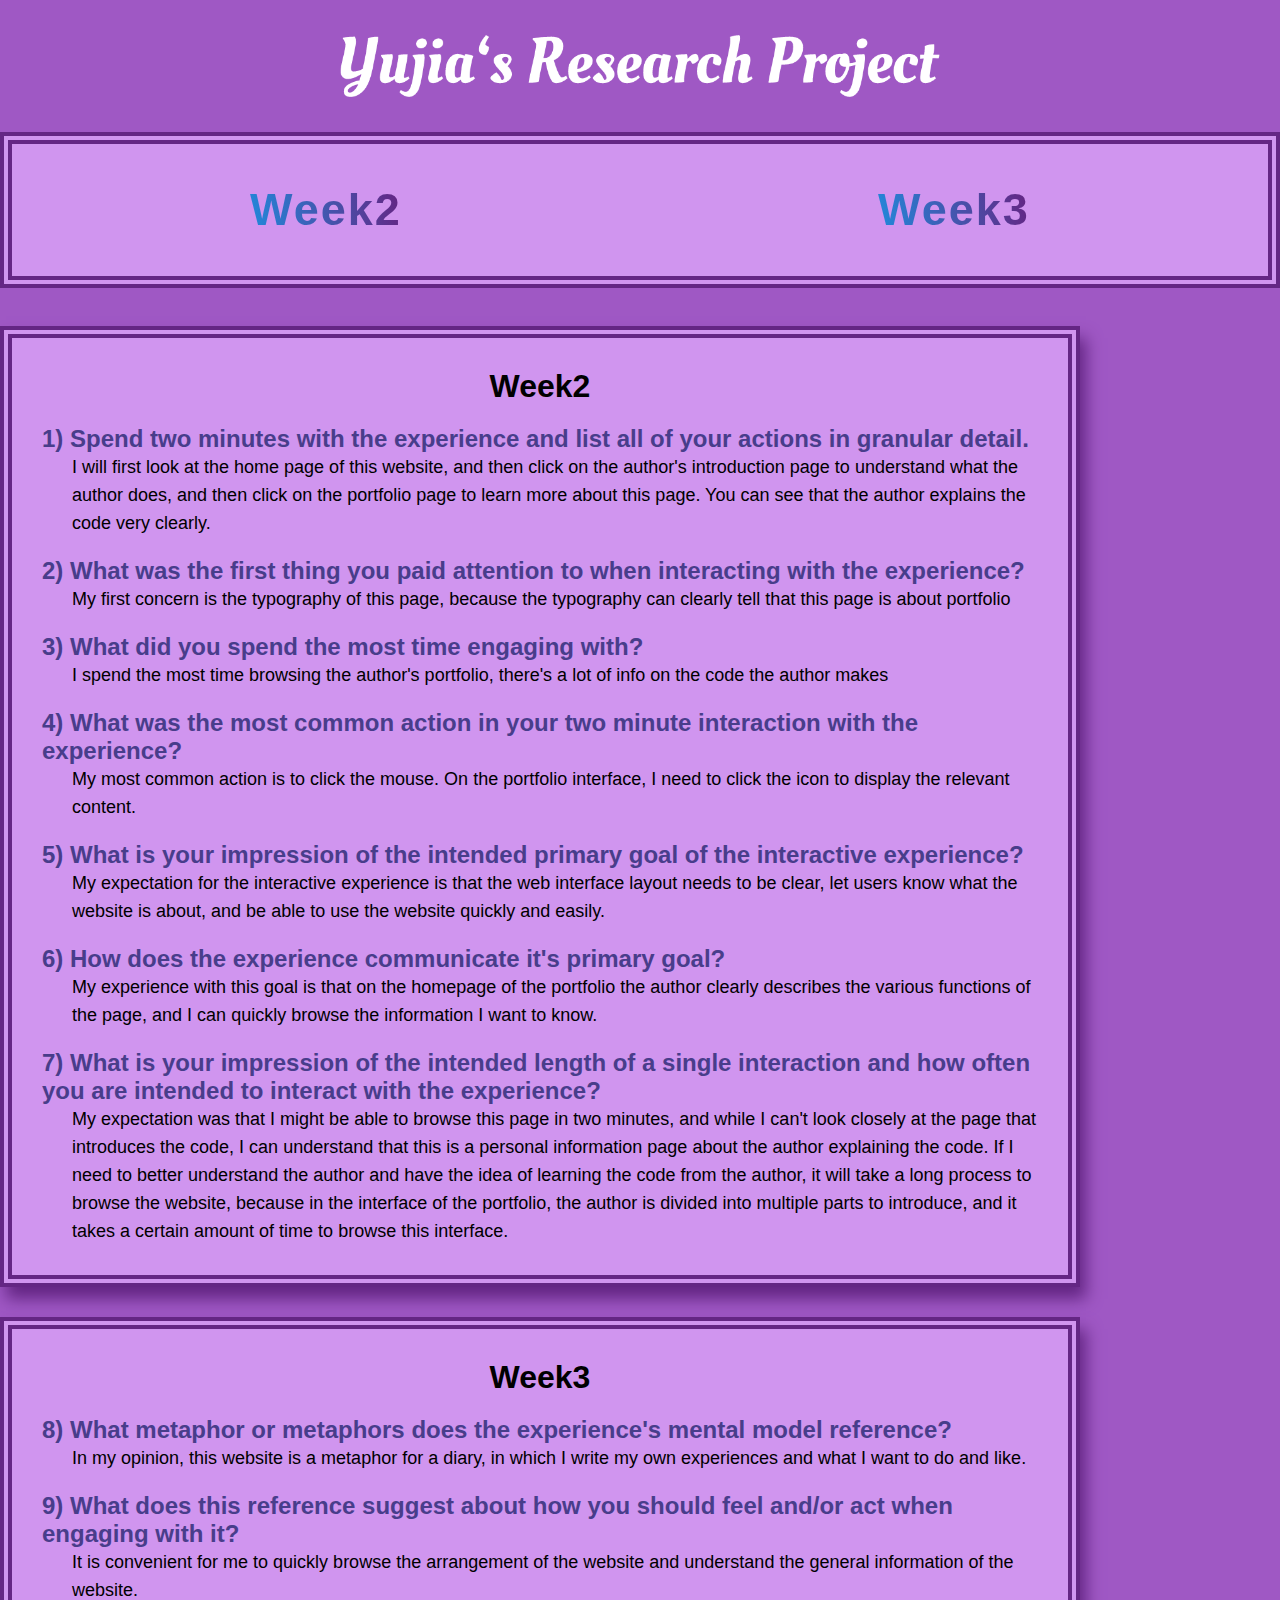
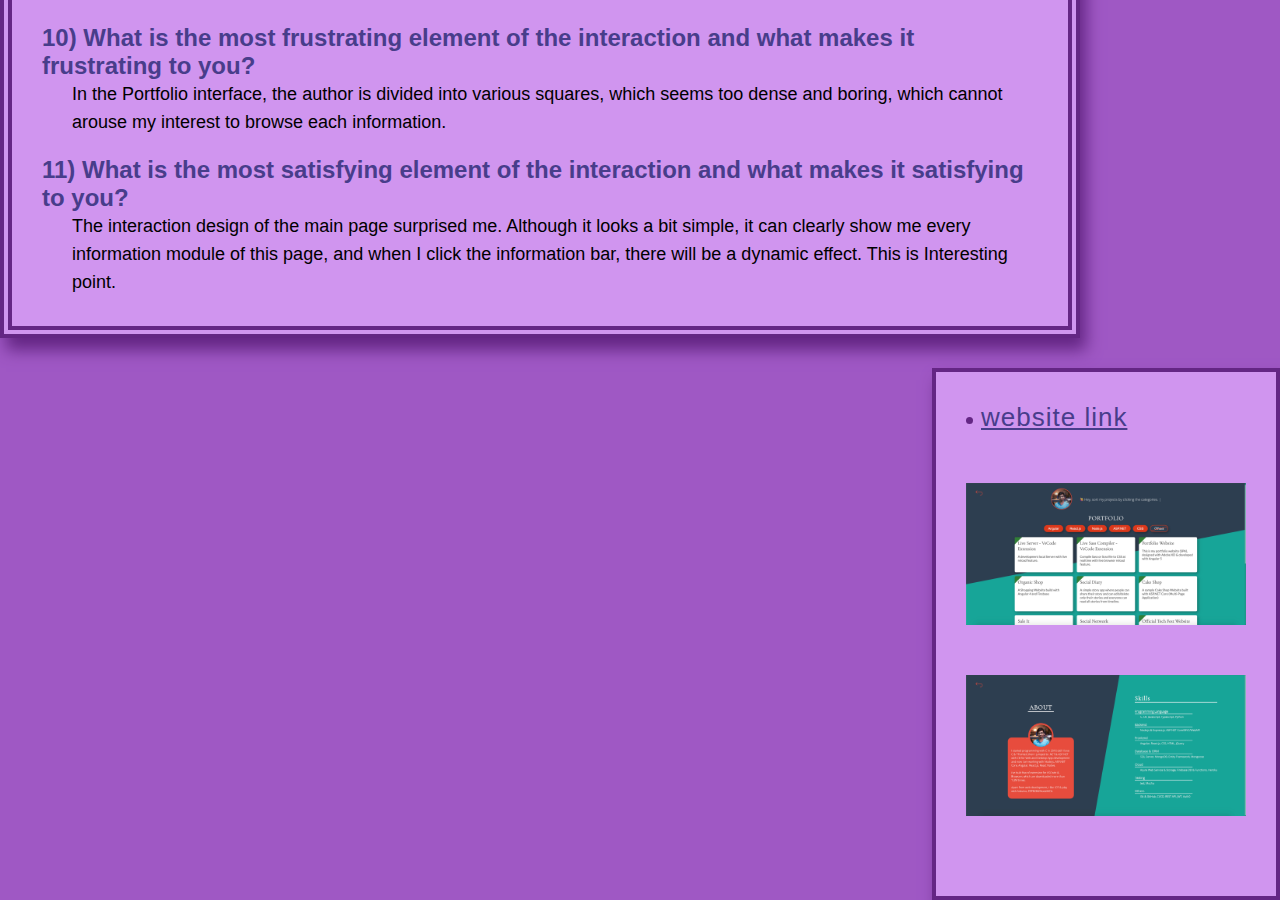
<file: Assignment1/index.html>
<!DOCTYPE html>
<html lang="en">
<head>
    <meta charset="UTF-8">
    <meta http-equiv="X-UA-Compatible" content="IE=edge">
    <meta name="viewport" content="width=device-width, initial-scale=1.0">
    <title>Assignment 1</title>
    <link rel="stylesheet" href="./css/index.css">
</head>
<body>
    <header>
        <!-- top headline -->
        <img src="./images/title.png" alt="title">
    </header>
    <!-- top navigation bar -->
    <div class="nav">
        <a href="#week2">Week2</a>
        <a href="#week3">Week3</a>
    </div>
    <div class="main">
        <!-- left part -->
        <div class="box_l">
            <div class="item" id="week2">
                <h1>Week2</h1>
                <h2>1) Spend two minutes with the experience and list all of your actions in granular detail.</h2>
                <p>I will first look at the home page of this website, and then click on the author's introduction page 
                    to understand what the author does, and then click on the portfolio page to learn more about this 
                    page. You can see that the author explains the code very clearly.
                </p>
                <h2>2) What was the first thing you paid attention to when interacting 
                    with the experience?</h2>
                <p>My first concern is the typography of this 
                    page, because the typography can clearly 
                    tell that this page is about portfolio</p>
                <h2>3) What did you spend the most time engaging with?</h2>
                <p>I spend the most time browsing the 
                    author's portfolio, there's a lot of info 
                    on the code the author makes</p>
                <h2>4) What was the most common action in your two minute 
                    interaction with the experience?</h2>
                <p>My most common action is to click the 
                    mouse. On the portfolio interface, I need 
                    to click the icon to display the relevant 
                    content.</p>
                <h2>5) What is your impression of the intended primary goal of the 
                    interactive experience?</h2>
                <p>
                    My expectation for the interactive experience is that the web interface layout needs to be clear, 
                    let users know what the website is about, and be able to use the website quickly and easily.
                </p>
                <h2>6) How does the experience communicate it's primary goal?</h2>
                <p>
                    My experience with this goal is that on the homepage of the portfolio 
                    the author clearly describes the various functions of the page, 
                    and I can quickly browse the information I want to know.
                </p>
                <h2>7) What is your impression of the intended length of a single 
                    interaction and how often you are intended to interact with the 
                    experience?</h2>
                <p>My expectation was that I might be able to browse this page in two minutes, 
                    and while I can't look closely at the page that introduces the code, 
                    I can understand that this is a personal information page about the author explaining the code. 
                    If I need to better understand the author and have the idea of ​​​​learning the code from the author,
                    it will take a long process to browse the website, 
                    because in the interface of the portfolio, 
                    the author is divided into multiple parts to introduce, 
                    and it takes a certain amount of time to browse this interface.</p>
            </div>
            <div class="item" id="week3">
                <h1>Week3</h1>
                <h2>8) What metaphor or metaphors does the experience's mental 
                    model reference?</h2>
                <p>
                    In my opinion, this website is a metaphor for a diary, 
                    in which I write my own experiences and what I want to do and like.
                </p>
                <h2>9) What does this reference suggest about how you should feel 
                    and/or act when engaging with it?</h2>
                <p>It is convenient for me to quickly browse the arrangement of the website and understand the general information of the website.</p>
                <h2>10) What is the most frustrating element of the interaction and what 
                    makes it frustrating to you?</h2>
                <p>In the Portfolio interface, the author is divided into various squares, 
                    which seems too dense and boring, which cannot arouse my interest to browse each information.</p>
                <h2>11) What is the most satisfying element of the interaction and what 
                    makes it satisfying to you?</h2>
                <p>
                    The interaction design of the main page surprised me. 
                    Although it looks a bit simple, it can clearly show me every information module of this page, 
                    and when I click the information bar, there will be a dynamic effect. This is Interesting point.</p>
            </div>
        </div>
        <!-- right part -->
        <div class="box_r">
            <!-- Website Link -->
            <a href="https://ritwickdey.github.io/#!/">website link</a>
            <!-- picture -->
            <img src="./images/pic.png" alt="Portfolio">
            <img src="./images/pic2.png" alt="Skills page">
        </div>
    </div>
</body>
</html>
</file>
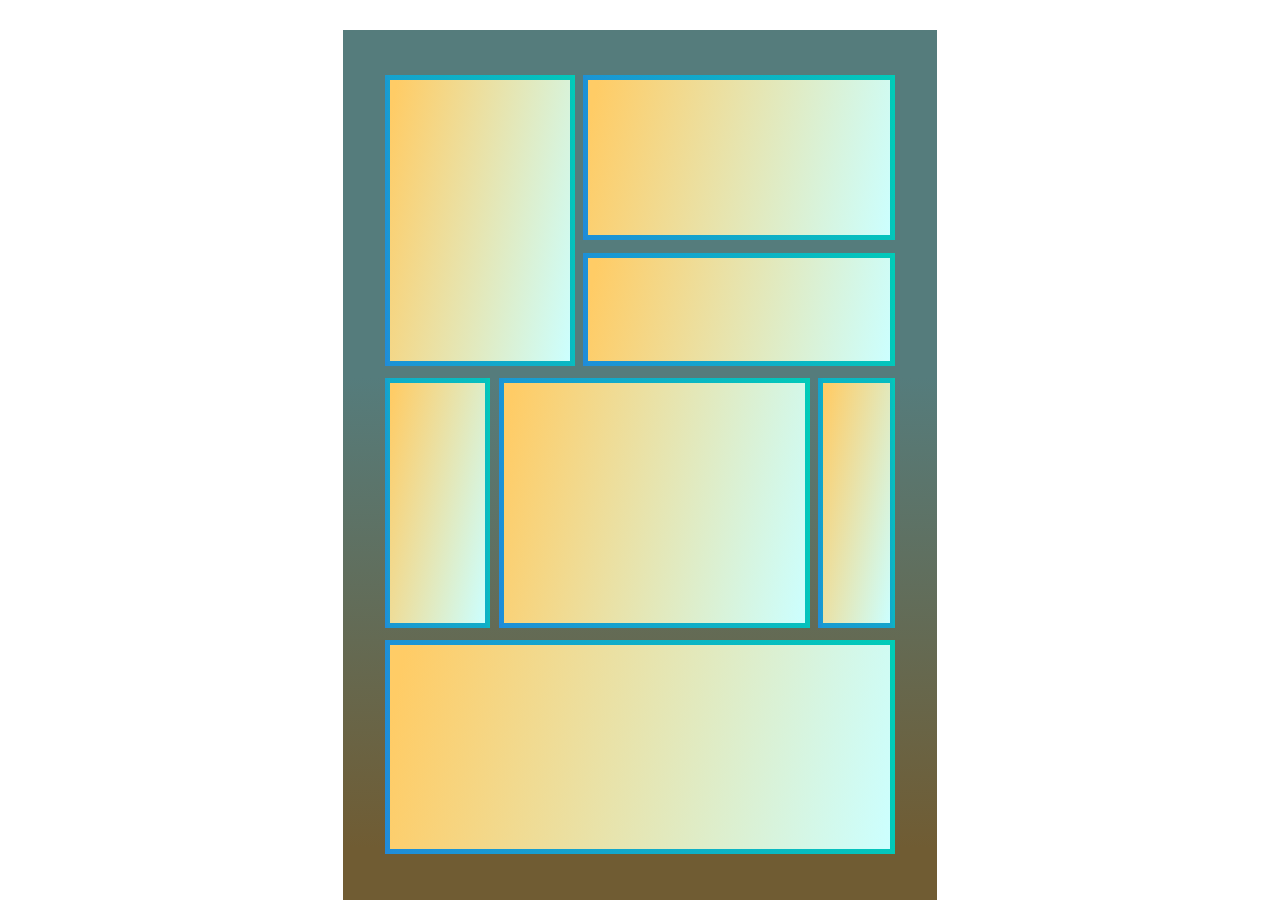
<file: Exercise1/index.html>
<!DOCTYPE html>
<html lang="en">
<head>
    <meta charset="UTF-8">
    <meta http-equiv="X-UA-Compatible" content="IE=edge">
    <meta name="viewport" content="width=device-width, initial-scale=1.0">
    <title>exercise 1</title>
    <link rel="stylesheet" href="./index.css">
</head>
<body>
    <div class="wbox">
        <div class="main">
            <div class="top">
                <div class="box_l"></div>
                <div class="box_r">
                    <div class="box_t"></div>
                    <div class="box_b"></div>
                </div>
            </div>
            <div class="mid">
                <div class="box_l"></div>
                <div class="box_m"></div>
                <div class="box_r"></div>
            </div>
            <div class="bot"></div>
        </div>
    </div>
</body>
</html>
</file>
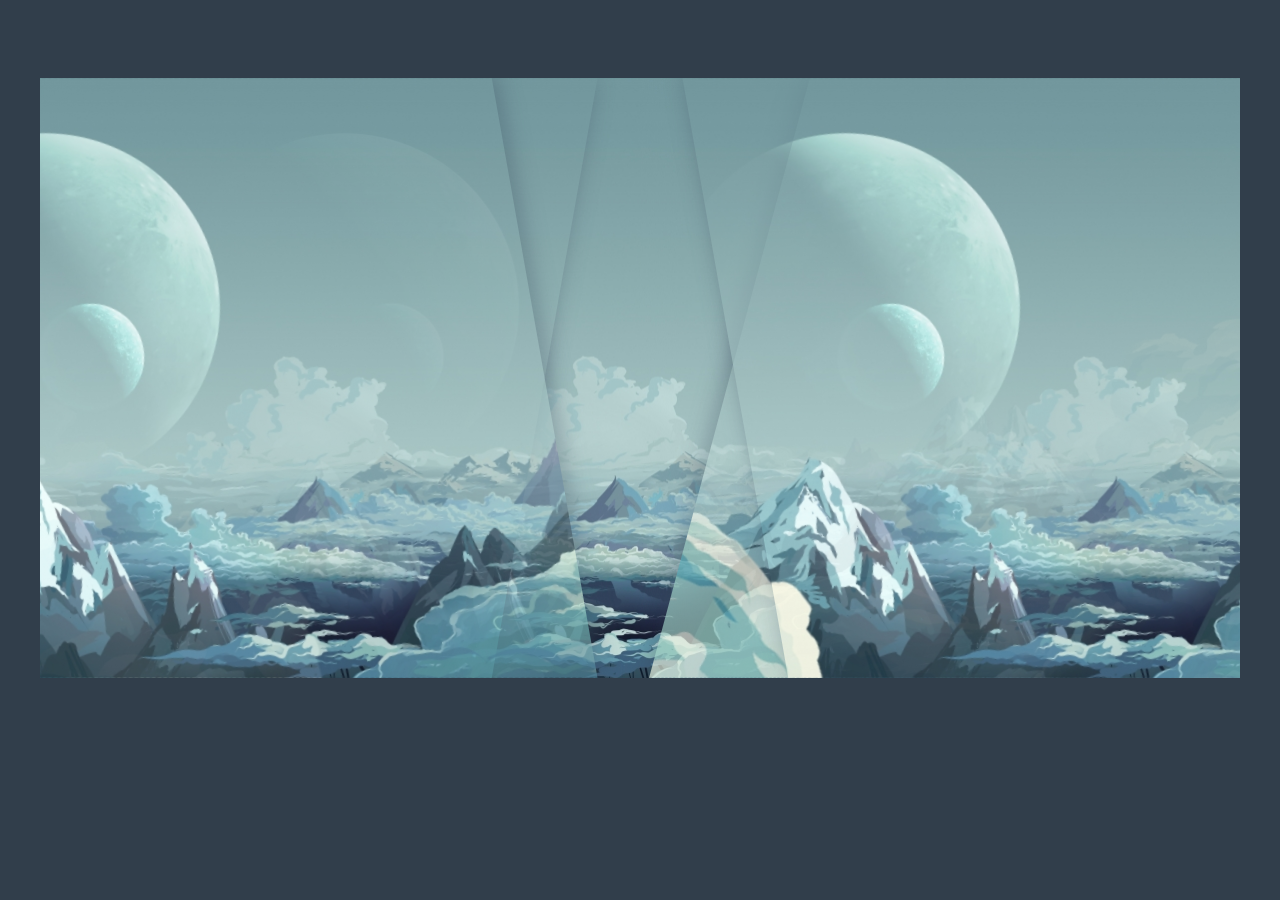
<file: assignment3/html/introduction.html>
<!DOCTYPE html>
<html lang="en">
   <!-- The interactive idea I designed this animation is that the picture slides open from both sides and the user feels like receiving a postcard to read, 
    because the audience of the music festival website is biased towards young people,
    it is full of colors and vivid, compared to serious Introducing the mode, 
    I think this animation will add a little bit of fun. -->
<head>
    <meta http-equiv="Content-Type" content="text/html; charset=utf-8" />
	<title> Introduction</title>
	<meta name="viewport" content="width=device-width, initial-scale=1, maximum-scale=1">

    <style>
        body {
            display: flex;
            justify-content: center;
            background-color: rgb(49, 62, 75);
        }
        /* bottom image */
        .a{
            position: relative;
            top: 70px;
            width: 1200px;
            height: 600px;
            background-image: url("../images/2.jpg");
            background-size: cover;
            display: flex;
            justify-content: center;
            align-items: center;
            overflow:hidden;
        }
        .b,
        .c,
        .d,
        .e{
            position: absolute;
            width: 1000px;
            height: 600px;
            /* set shadow */
            filter: drop-shadow(4px 4px 12px rgba(48, 63, 84, 0.5));
            background-size: cover;
            opacity: .7;
            transition: 1.5s;
        }
        /* Move the mouse, the picture is separated to move the animation to both sides */
        .b::after,
        .c::after,
        .d::after,
        .e::after{
            content: "";
            position: absolute;
            width: 1000px;
            height: 600px;
            background-image: url("../images/2.jpg");
        }
           /* Move the bottom image on the left */
        .b{
            left: -300px;
            transform: rotate(100deg);
            overflow: hidden;
        }
        .b::after{
            transform: rotateZ(-100deg);
        }
           /* Move the position of the upper image on the left */
        .c{
            left: -300px;
            transform: rotateZ(-100deg);
            overflow: hidden;
        }
        .c::after{
            transform: rotateZ(100deg);
        }
            /*Move the bottom image on the right */
        .d{
            right: -300px;
            transform: rotateZ(105deg);
            overflow: hidden;
        }
        .d::after{
            transform: rotateZ(-105deg);
        }
        /* Move the position of the upper image on the right */ 
        .e{
            right: -300px;
            transform: rotateZ(-100deg);
            overflow: hidden;
        }
        .e::after{
            transform: rotateZ(100deg);
        }
        .f{
            opacity: 0;
            /* Set font spacing */
            transition: 2s;
            color: #3c4655
        }

        /* Move the mouse, the font will show animation after the two sides of the picture are separated */
        .a:hover .b{
            left: -500px;
        }
        .a:hover .c{
            left: -550px;
        }
        .a:hover .d{
            right: -500px;
        }
        .a:hover .e{
            right: -560px;
        }
        .a:hover .f{
            opacity: 1;
            z-index: 99;
        }
/* return font size */
		.g{
			text-decoration: none;
            float: right;
            font-size: 1.4rem;
		}
/* return font color */
		.g:visited{
			color: #132025;
		}

        .content{
            margin-top: -20px;
            width: 500px;
            font-size: 0.7rem;
        }
        .in3{
            color: #d2dee6;
        }
      
    </style>
</head>
<body>
  <!-- Introduction -->
    <div class="a">
        <div class="b"></div>
        <div class="c"></div>
        <div class="d"></div>
        <div class="e"></div>
        <div class="f content" >
            <h1>MetaMoon Music Festival Tickets</h1>
            <div class="inTitleDiv">
                <h2 class="inTitle">Music Festival Tickets</h2>
                <p class="inContent">There's nothing in the world better than sipping on a cold one, soaking up the sun while listening to your favorite musical artists belt out tunes. If you are a fan of live music, then you understand the draw of music festivals. Music festivals are all about living in that moment, where nothing else matters but the music, the bands and the camaraderie that comes along with it all. And if you're a fan the concert experience, it's always a good time to snag a few music festival tickets. Fortunately, StubHub has you covered for all the major music festivals, including Coachella, Lollapalooza, Bonnaroo and many more.</p>
            </div>
            <div class="inTitleDiv">
                <h2 class="inTitle">Music Festival Experience</h2>
                <p class="inContent">If you've never been to an amazing music festival, there has never been a better time to change that. Did you know the world's largest music festival is the Donauinselfest which is held for three days annually in Vienna? Annually this music festival draws between 2,500,000 and 3,000,000 fans. Other historical music festivals include the Woodstock Festival, which attracted nearly 500,000 attendees, and the Polish spin-off Przystanek Woodstock charmed 700,000 in 2011. And the oldest pop music festival on the planet is Pinkpop Festival from the Netherlands, although other genres are older - the Three Choirs Festival has run yearly since 1719. </p>
            </div>
            <div class="inTitleDiv in3">
                <h2 class="inTitle">Music Festivals</h2>
                <p class="inContent">Commonly held outdoors, music festivals often include other attractions like food, merchandise, social activities and performance art, making it much more than just a concert experience. For instance, the world-famous Bonnaroo festival features several distinct activities for attendees, making for an unforgettable experience for music lovers each and every year. Make sure you check out all of the music festival tickets StubHub has and get ready for a great festival that you'll be talking about well after it's over.</p>
            </div>
			<a class="g" href="../index.html">Back</a>
		</div>
    </div>
    
</body>

</html>
</file>
<file: Assignment1/css/index.css>
*{
    margin: 0;
  }
  
  a{
     text-decoration: none;
  } 

body{
    max-width: 1450px;
    width: 100%;
    margin: 0 auto;
    background-color: #9F58C4;
    font-family: "spaceMono", "Helvetica", sans-serif;
}
header img{
    display: block;
    margin: 0 auto;
    width: 600px;
    padding: 35px 0;
}
.nav{
    background-color: #D095EF;
    display: block;
    border-style: double;
    border-color: #642684;
    border-width: 12px;
    padding: 40px 0;
    display: flex;
    justify-content: space-around;
}
.nav a{
    font-size: 45px;
    font-weight: bold;
    letter-spacing: 2px;
    background-image: linear-gradient(-102deg, #642684 3%, #2189DB 100%);
    background-clip: text;
    -webkit-background-clip: text;
    color: transparent;
}
.main{
    width: 100%;
    margin-top:3%;
}
.box_l{
    width: 1080px;
    float: left;
}
.box_r{
    width: 280px;
    float: right;
    height: 100%;
    background-color: #D095EF;
    display: block;
    border-style: solid;
    border-color: #642684;
    border-width: 4px;
    padding: 30px;
    padding-bottom: 80px;
    box-shadow: 6px 12px 15px #642684;
}
.box_l .item{
    background-color: #D095EF;
    display: block;
    border-style: double;
    border-color: #642684;
    border-width: 12px;
    padding: 30px;
    margin-bottom: 30px;
    box-shadow: 6px 12px 15px #642684;
}
.box_l .item h2{
    font-size: 24px;
    color: darkslateblue;
    margin-top: 20px;
}
.box_l .item p{
    padding-left: 30px;
    font-size: 18px;
    line-height: 28px;
}
.box_r img{
    display: block;
    width: 100%;
    margin: 0 auto;
    margin-top: 50px;
}
.box_r a{
    display: block;
    width: 100%;
    margin: 0 auto;
    font-size: 26px;
    letter-spacing: 1px;
    text-decoration: underline;
    padding-left: 15px;
    position: relative;
    color: darkslateblue;
}
.box_r a::before{
    content: '';
    width: 7px;
    height: 7px;
    position: absolute;
    top: 15px;
    left: 0;
    background: #642684;
    border-radius: 50%;
    -webkit-border-radius: 50%;
    -moz-border-radius: 50%;
    -ms-border-radius: 50%;
    -o-border-radius: 50%;
}
h1{
    text-align: center;
}
</file>
<file: Exercise1/index.css>
*{
    padding: 0;
    margin: 0;
}
.wbox{
    display: flex;
    width: 100%;
    justify-content: center;
    margin-top: 30px;
}
.main{
    width: 594px;
    height: 870px;
    background: #00CDB7;
    margin: 0 auto;
    padding: 45px 42px;
    box-sizing: border-box;
    background-image: linear-gradient(0deg, #705c33 6%, #557c7c 60%);}
.top{
    width: 100%;
    height: 291px;
    display: flex;
    justify-content: space-between;
}
.top .box_l{
    box-sizing: border-box;
    width: 190px;
    height: 100%;
    border: 5px solid #000;
    border-image:linear-gradient(-102deg, #00CDB7 3%, #2189DB 100%) 30 30;
    background-image: linear-gradient(102deg, #ffcc66 3%, #ccffff 100%);
}
.top .box_r{
    width: 312px;
    display: flex;
    flex-direction: column;
    justify-content: space-between;
}
.top .box_r .box_t{
    box-sizing: border-box;
    width: 100%;
    height: 165px;
    border: 5px solid #000;
    border-image:linear-gradient(-102deg, #00CDB7 3%, #2189DB 100%) 30 30;
    background-image: linear-gradient(102deg, #ffcc66 3%, #ccffff 100%);
}
.top .box_r .box_b{
    box-sizing: border-box;
    width: 100%;
    height: 113px;
    border: 5px solid #000;
    border-image:linear-gradient(-102deg, #00CDB7 3%, #2189DB 100%) 30 30;
    background-image: linear-gradient(102deg, #ffcc66 3%, #ccffff 100%);
}
.mid{
    width: 100%;
    height: 250px;
    margin-top: 12px;
    display: flex;
    justify-content: space-between;
}
.mid .box_l{
    box-sizing: border-box;
    width: 105px;
    border: 5px solid #000;
    border-image:linear-gradient(-102deg, #00CDB7 3%, #2189DB 100%) 30 30;
    background-image: linear-gradient(102deg, #ffcc66 3%, #ccffff 100%);
}
.mid .box_m{
    box-sizing: border-box;
    width: 311px;
    border: 5px solid #000;
    border-image:linear-gradient(-102deg, #00CDB7 3%, #2189DB 100%) 30 30;
    background-image: linear-gradient(102deg, #ffcc66 3%, #ccffff 100%);
}
.mid .box_r{
    box-sizing: border-box;
    width: 77px;
    border: 5px solid #000;
    border-image:linear-gradient(-102deg, #00CDB7 3%, #2189DB 100%) 30 30;
    background-image: linear-gradient(102deg, #ffcc66 3%, #ccffff 100%);
}
.bot{
    margin-top: 12px;
    box-sizing: border-box;
    width: 100%;
    height: 214px;
    border: 5px solid #000;
    border-image:linear-gradient(-102deg, #00CDB7 3%, #2189DB 100%) 30 30;
    background-image: linear-gradient(102deg, #ffcc66 3%, #ccffff 100%);
}
</file>
